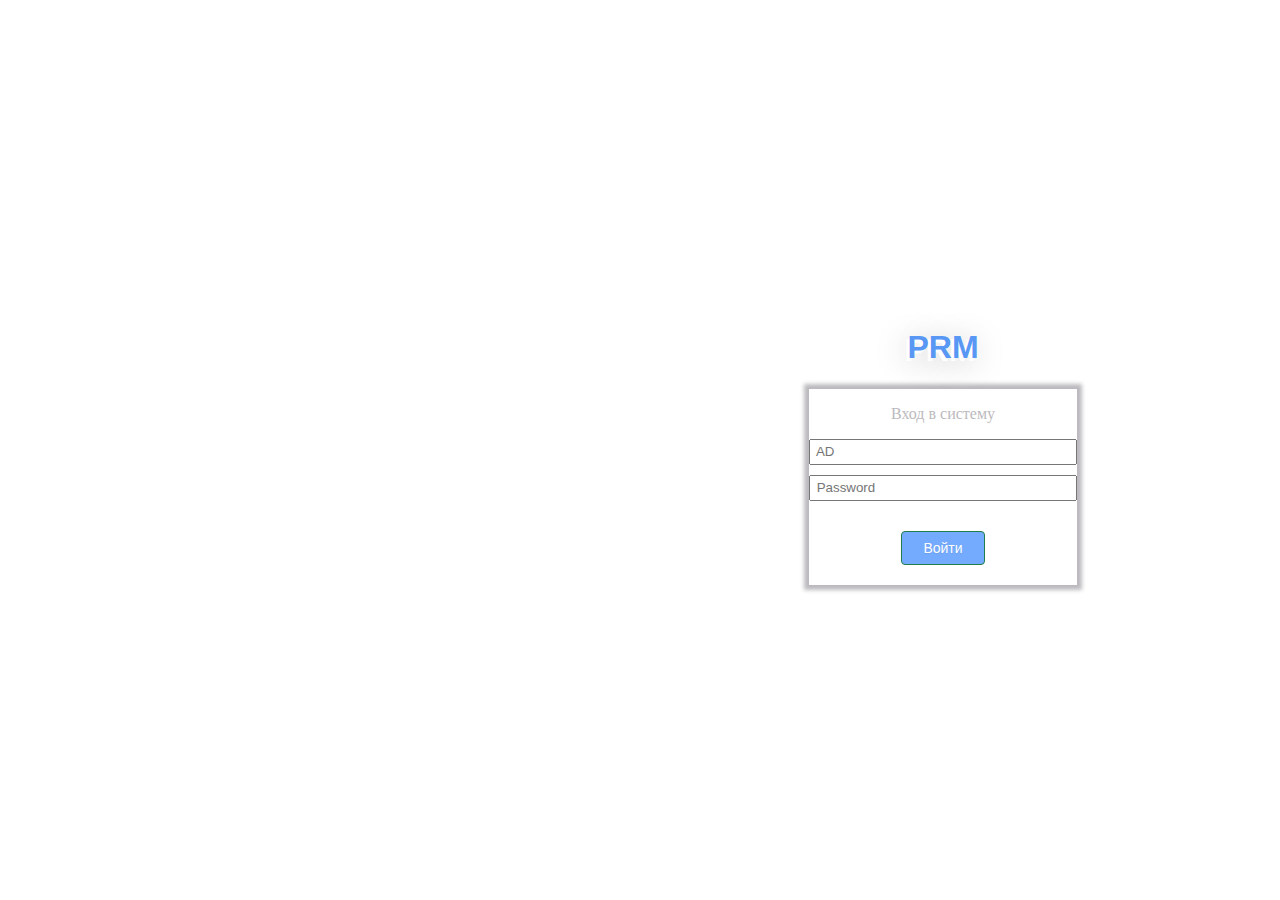
<file: авторизация/Авторизация по старому макету PRM/index.html>
<!DOCTYPE html>
<html lang="en">
<head>
	<meta charset="UTF-8">
	<meta name="viewport" content="width=device-width, initial-scale=1.0">
	<title>Регистрация</title>
	<link rel="stylesheet" href="file.css">
</head>
<body>
	<div class="section">
		<h1>PRM</h1>
		<div class="registration">
			<p>Вход в систему</p> 
			<input type="text" placeholder =" AD">
			<input type="password"  placeholder =" Password"></p>
			<a href="#" class="green">Войти</a>
		</div>
	</div>
	
</body>
</html>
</file>
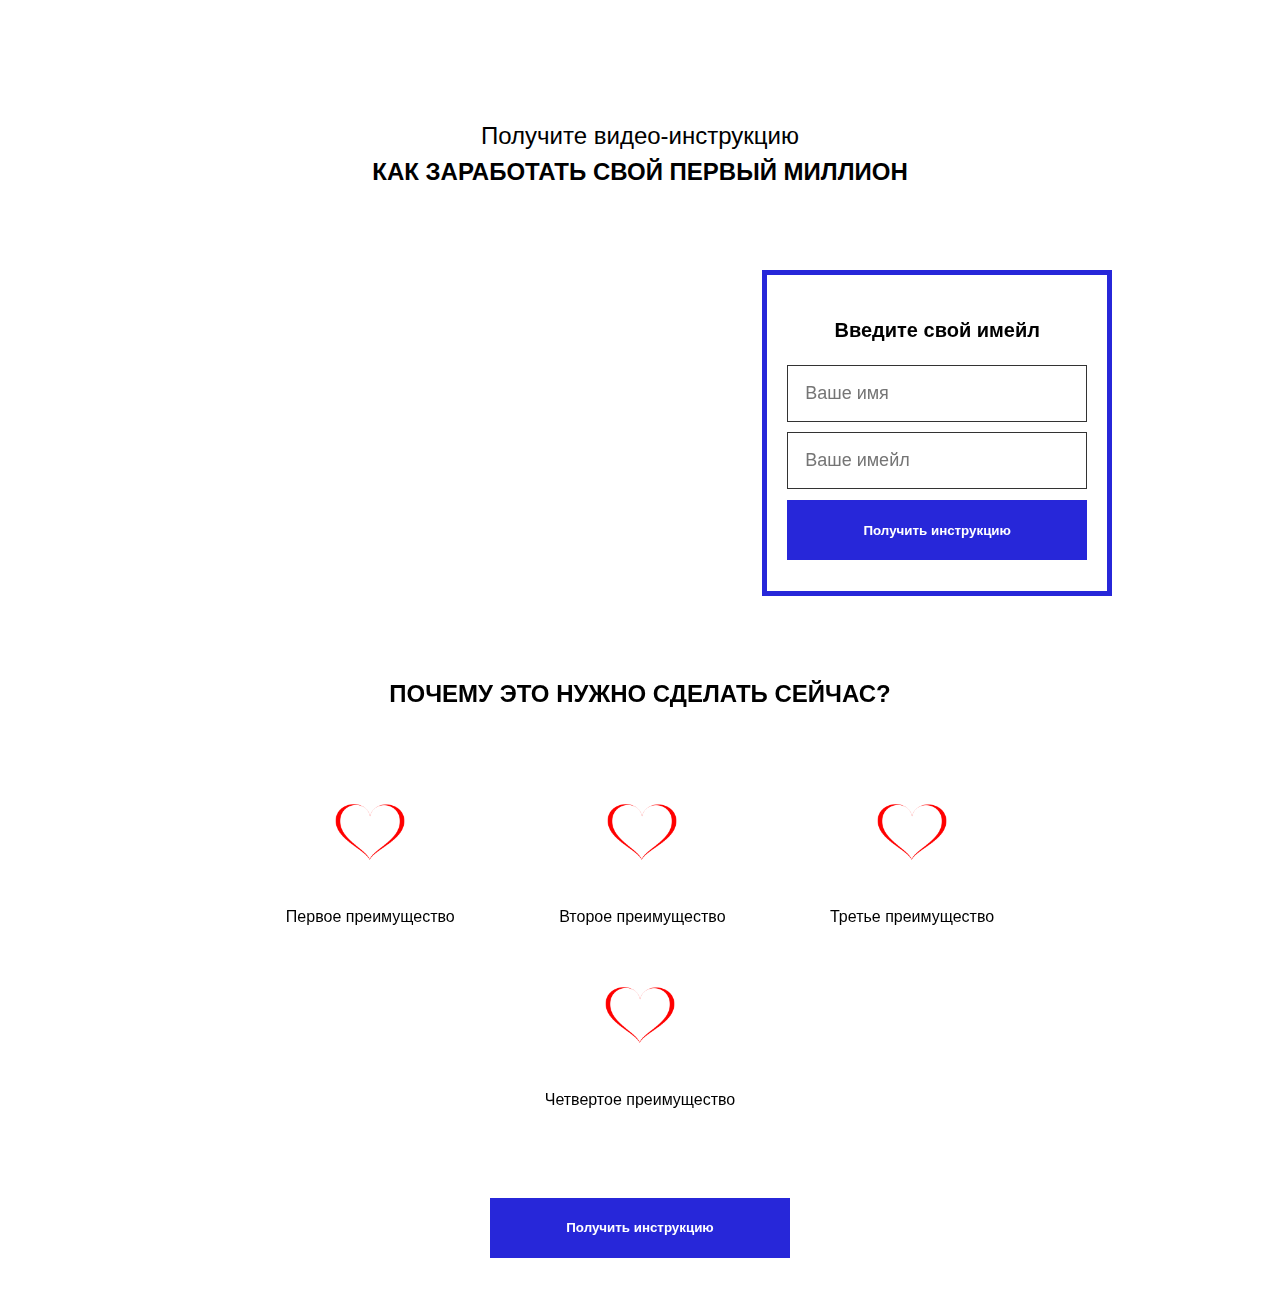
<file: Первая работа/src/index.html>
<!DOCTYPE html>
<html lang="en">
<head>
	<meta charset="UTF-8">
	<meta name="viewport" content="width=device-width, initial-scale=1.0">
	<title>firstProject</title>
	<link rel="stylesheet" href="css/style.css">
</head>
<body>
	<div class="section">
		<h1 class= "header"><span>Получите видео-инструкцию</span><strong>Как заработать свой первый миллион</strong></h1>
		<div class="main">
			<div class="video">
				<iframe width="560" height="315" src="https://www.youtube.com/embed/8KIh_eyy2Lo" title="YouTube video player" frameborder="0" allow="accelerometer; autoplay; clipboard-write; encrypted-media; gyroscope; picture-in-picture" allowfullscreen></iframe>
			</div>
			<div class="form">
				<p class= "form-header">Введите свой имейл</p>
				<form action="#">
					<input type="text" placeholder="Ваше имя">
					<input type="text" placeholder="Ваше имейл">
					<button class="btn">Получить инструкцию</button>
				</form>
			</div>
		</div>
	</div>
<div class="section">
	
	<h2 class="fh">Почему это нужно сделать сейчас?</h2>
	<div class="feature">
		<div class="col">
			<img src="img/2.png" alt="Первое преимущество">
			<p> Первое преимущество</p>
		</div>
		<div class="col">
			<img src="img/2.png" alt="2 преимущество">
			<p>Второе преимущество</p>
		</div>
		<div class="col">
			<img src="img/2.png" alt="3 преимущество">
			<p>Третье преимущество</p>
		</div>
		<div class="col">
			<img src="img/2.png" alt="4 преимущество">
			<p>Четвертое преимущество</p>
		</div>
	</div>
	<button class="btn">Получить инструкцию</button>
</div>
</body>
</html>
</file>
<file: авторизация/Авторизация по старому макету PRM/file.css>
.section{
	text-align: center ;
	margin: 300px 800px;
	display: inline-block;


}
.section h1{
	color: #5897f4;
	font-family: Tahoma, sans-serif;
/*	text-shadow: -3px 3px 10px #e0e1e6;
*/    text-shadow: -3px 3px 1px white, -3px 5px 1em #bcbabe; /* Параметры тени */
*/
}
.registration{
	text-align: center;
 	border: 1px solid #bcbabe; /* Параметры границы */
 	box-shadow:  0px 0px 4px 4px #bcbabe;
}
.registration p{
text-align: center;
color: #bcbabe
}
.text{
	display: block;

	}

a.green{
border-radius: 4px;

color: #fff;
display:block;
width:50px;
text-align: center;
font-family: Arial, Helvetica, sans-serif;
font-size: 14px;
padding: 8px 16px;
margin: 20px auto;
text-decoration: none;
text-shadow: 0 1px 1px rgba(0, 0, 0, 0.075);
-webkit-transition: background-color 0.1s linear;
-moz-transition: background-color 0.1s linear;
-o-transition: background-color 0.1s linear;
transition: background-color 0.1s linear;        
}
a.green {
background-color: #74abfe;
border: 1px solid rgb( 33, 126, 74 );
}
        
a.green:hover {
background-color: #0255f6;
}

.registration input{
	height: 20px;
	width: 260px;
	margin-bottom: 10px;
}
</file>
<file: Первая работа/src/css/style.css>
* {
	box-sizing: border-box;
}
body{
	font-family: Tahoma, sans-serif;
	line-height: 1.5;
	color: 333333;
}
.section{
	padding: 30px 10%;
}	
.header{
	text-align: center;
	font-size: 24px;
	margin-top: 80px;
}
.header span{
	display: block;
	
	font-weight: 400 ;
}
.header strong{
	font-weight: 900;
	text-transform: uppercase;
}
.main{
	text-align: center;
	margin-top: 80px;
}
.video, .form{
	display: inline-block;
	vertical-align: top;
}
.form{
		border: 5px solid #2727d9;
		padding: 20px;
		text-align:  center;
		margin-left: 30px;
}
.form-header{
	text-align:  center;
	font-size: 20px;
	font-weight: 900;
	margin-bottom: 20px;
}
.form input{
	width:  300px;
	padding: 17px;
	font-size: 18px;
	border: 1px solid #333;
	margin-top: 10px;
	display: block;

}
.btn{
	font-weight: 18;
	font-weight: 900;
	color: #fff;
	background-color: #2727d9;
	border: none;
	width: 300px;
	height: 60px;
	margin-top: 10px;
	display: block;
	margin: 11px auto;
}
.col{
	display: inline-block ;
	text-align:  center;
	margin: 10px 50px;
}

.col img{
	width: 100px;
	height: 100px;
}
.fh{
	text-align: center;
	text-transform: uppercase;
	font-weight: 900;
	font-size: 24px;
}
.feature{
	
	text-align: center;
	margin: 60px auto;
}
</file>
